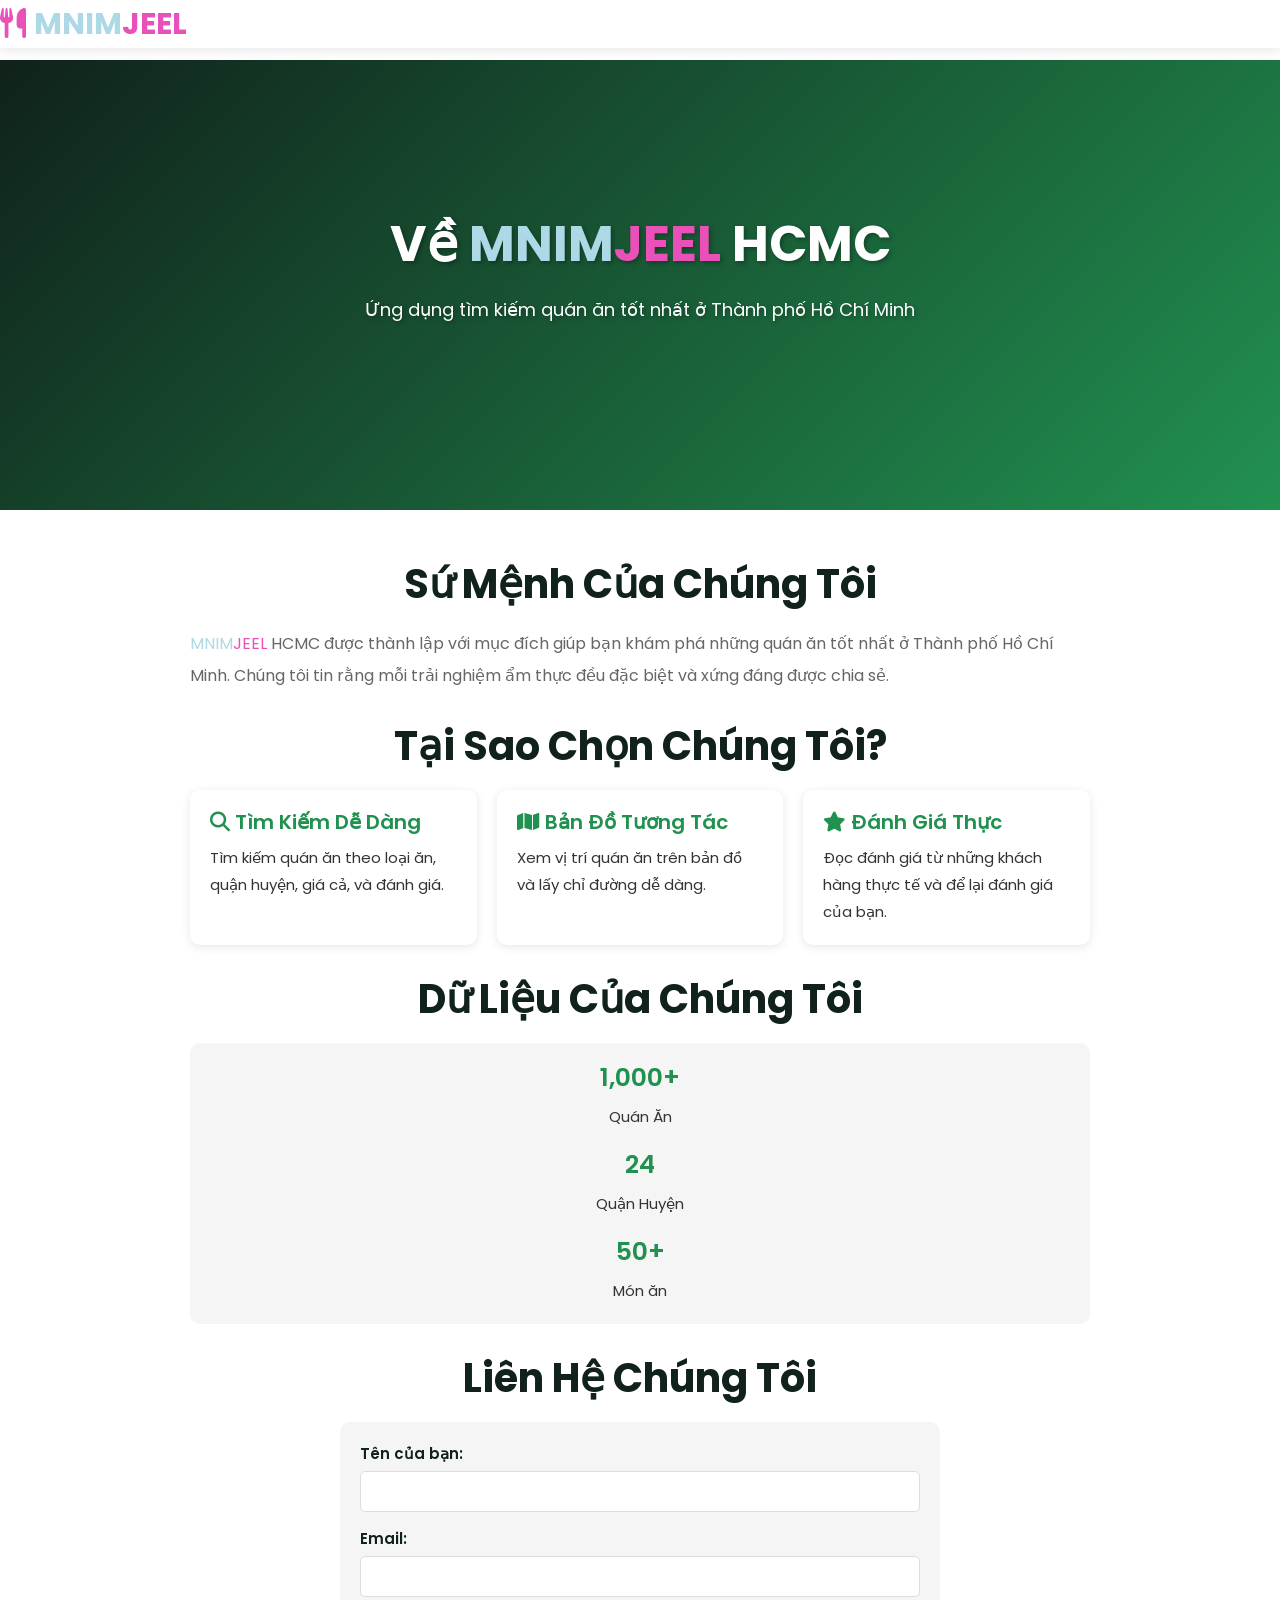
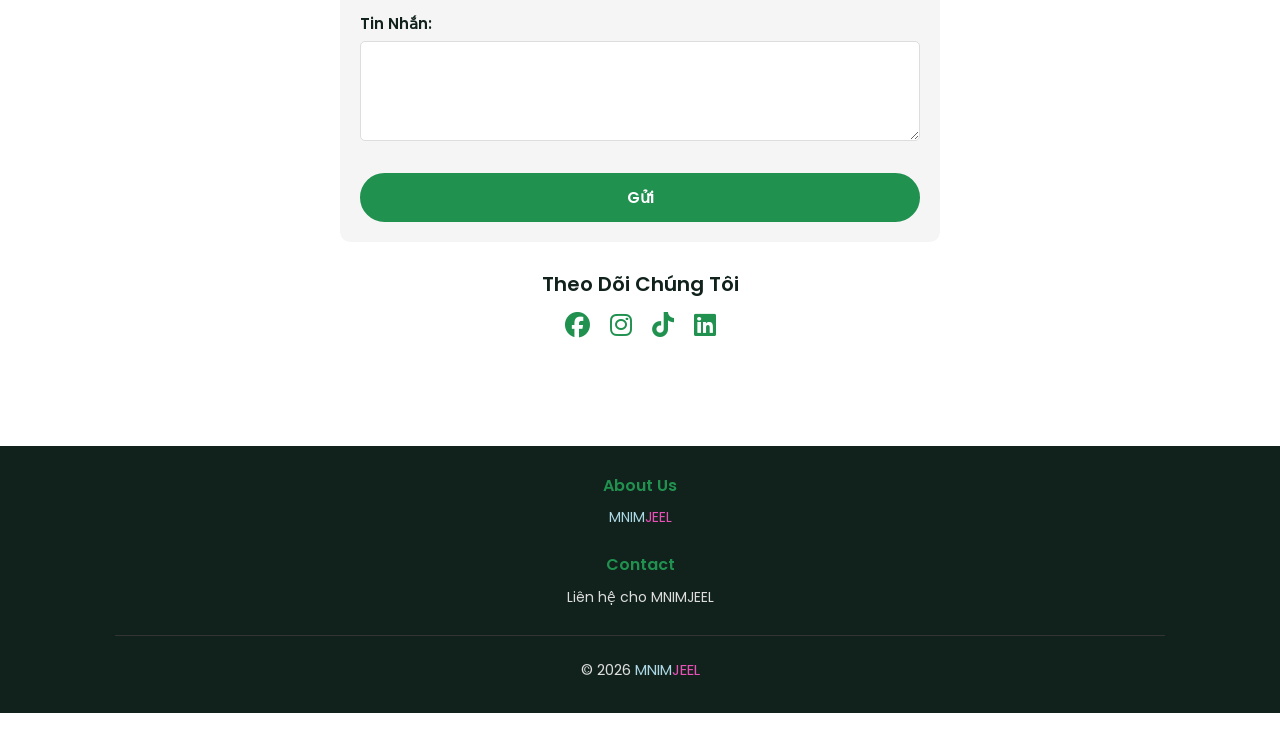
<file: about.html>
<!DOCTYPE html>
<html lang="vi">
<head>
    <meta charset="UTF-8">
    <meta name="viewport" content="width=device-width, initial-scale=1.0">
    <title>MNIMJEEL - About Us</title>
    <link rel="icon" type="image/x-icon" href="images/favicon.ico">
    <link rel="stylesheet" href="https://cdnjs.cloudflare.com/ajax/libs/font-awesome/6.4.0/css/all.min.css">
    <link rel="stylesheet" href="css/style.css">
</head>
<body>
    <div id="top"></div>
    <header class="header">
        <a href="index.html" class="logo"><i class="fas fa-utensils"></i> <span style="color: #ADD8E6;">MNIM</span><span style="color: #E950B8;">JEEL</span></a>
        <nav class="navbar">
            <div id="nav-close" class="fas fa-times"></div>
            <a href="index.html">Home</a>
            <a href="restaurants.html">Restaurants</a>
            <a href="favorites.html">Favorites</a>
            <a href="about.html">About Us</a>
        </nav>
        <div class="icons">
            <div id="menu-btn" class="fas fa-bars"></div>
        </div>
    </header>
    <section class="hero" style="margin-top: 6rem; background: linear-gradient(135deg, #10221b, #219150); min-height: 50vh;">
        <div class="hero-content">
            <h1 style="color: #fff;">Về <span style="color: #ADD8E6;">MNIM</span><span style="color: #E950B8;">JEEL</span> HCMC</h1>
            <p style="color: #fff; font-size: 1.8rem;">Ứng dụng tìm kiếm quán ăn tốt nhất ở Thành phố Hồ Chí Minh</p>
        </div>
    </section>

    <section style="padding: 5rem 9%;">
        <div style="max-width: 900px; margin: 0 auto;">
            <h2 class="heading" style="margin-bottom: 2rem;">Sứ Mệnh Của Chúng Tôi</h2>
            <p style="font-size: 1.6rem; line-height: 2; color: #666; margin-bottom: 3rem;">
                <span style="color: #ADD8E6;">MNIM</span><span style="color: #E950B8;">JEEL</span> HCMC được thành lập với mục đích giúp bạn khám phá những quán ăn tốt nhất ở Thành phố Hồ Chí Minh.
                Chúng tôi tin rằng mỗi trải nghiệm ẩm thực đều đặc biệt và xứng đáng được chia sẻ.
            </p>

            <h2 class="heading" style="margin-bottom: 2rem;">Tại Sao Chọn Chúng Tôi?</h2>
            <div class="grid grid-3" style="margin-bottom: 3rem;">
                <div class="card p-2">
                    <h3 style="color: #219150; margin-bottom: 1rem;"><i class="fas fa-search"></i> Tìm Kiếm Dễ Dàng</h3>
                    <p>Tìm kiếm quán ăn theo loại ăn, quận huyện, giá cả, và đánh giá.</p>
                </div>
                <div class="card p-2">
                    <h3 style="color: #219150; margin-bottom: 1rem;"><i class="fas fa-map"></i> Bản Đồ Tương Tác</h3>
                    <p>Xem vị trí quán ăn trên bản đồ và lấy chỉ đường dễ dàng.</p>
                </div>
                <div class="card p-2">
                    <h3 style="color: #219150; margin-bottom: 1rem;"><i class="fas fa-star"></i> Đánh Giá Thực</h3>
                    <p>Đọc đánh giá từ những khách hàng thực tế và để lại đánh giá của bạn.</p>
                </div>
            </div>

            <h2 class="heading" style="margin-bottom: 2rem;">Dữ Liệu Của Chúng Tôi</h2>
            <div style="background: #f5f5f5; padding: 2rem; border-radius: 10px; margin-bottom: 3rem;">
                <div style="display: grid; grid-template-columns: repeat(auto-fit, MNIMax(15rem, 1fr)); gap: 2rem;">
                    <div style="text-align: center;">
                        <h3 style="color: #219150; font-size: 2.5rem;">1,000+</h3>
                        <p>Quán Ăn</p>
                    </div>
                    <div style="text-align: center;">
                        <h3 style="color: #219150; font-size: 2.5rem;">24</h3>
                        <p>Quận Huyện</p>
                    </div>
                    <div style="text-align: center;">
                        <h3 style="color: #219150; font-size: 2.5rem;">50+</h3>
                        <p>Món ăn</p>
                    </div>
                </div>
            </div>

            <h2 class="heading" style="margin-bottom: 2rem;">Liên Hệ Chúng Tôi</h2>
            <form style="max-width: 600px; margin: 0 auto; background: #f5f5f5; padding: 2rem; border-radius: 10px;">
                <div class="form-group">
                    <label>Tên của bạn:</label>
                    <input type="text" required>
                </div>
                <div class="form-group">
                    <label>Email:</label>
                    <input type="email" required>
                </div>
                <div class="form-group">
                    <label>Tin Nhắn:</label>
                    <textarea required></textarea>
                </div>
                <button type="submit" class="btn btn-primary" style="width: 100%;">Gửi</button>
            </form>

            <div style="text-align: center; margin-top: 3rem;">
                <h3 style="margin-bottom: 1rem;">Theo Dõi Chúng Tôi</h3>               
                <div style="display: flex; justify-content: center; gap: 2rem;">
                    <a href="https://www.facebook.com/phan.minh.uc.542876/" target="_blank" rel="noopener noreferrer" style="color: #219150; font-size: 2.5rem;"><i class="fab fa-facebook"></i></a>
                    <a href="https://www.instagram.com/dduwcs2412/" target="_blank" rel="noopener noreferrer" style="color: #219150; font-size: 2.5rem;"><i class="fab fa-instagram"></i></a>
                    <a href="https://www.tiktok.com/@yourprofile" target="_blank" rel="noopener noreferrer" style="color: #219150; font-size: 2.5rem;"><i class="fab fa-tiktok"></i></a>
                    <a href="https://www.linkedin.com/in/duc241202/" target="_blank" rel="noopener noreferrer" style="color: #219150; font-size: 2.5rem;"><i class="fab fa-linkedin"></i></a>
                </div>
            </div>
        </div>
    </section>

    <footer class="footer">
        <div class="footer-content">
            <div><h4>About Us</h4><p><span style="color: #ADD8E6;">MNIM</span><span style="color: #E950B8;">JEEL</span></p></div>
            
            <div><h4>Contact</h4><p>Liên hệ cho MNIMJEEL</p></div>
        </div>
        <div class="footer-bottom"><p>&copy; 2026 <span style="color: #ADD8E6;">MNIM</span><span style="color: #E950B8;">JEEL</span></p></div>
    </footer>

    <a href="#top" class="to-top"><i class="fas fa-chevron-up"></i></a>

    <script src="js/script.js"></script>
</body>
</html>
</file>
<file: css/style.css>
/* ===================================
   RESTAURANT GUIDE HCMC - MAIN STYLES
   =================================== */

@import url("https://fonts.googleapis.com/css2?family=Poppins:ital,wght@0,100;0,300;0,400;0,500;0,600;1,100;1,300&display=swap");
@import url('https://fonts.googleapis.com/css2?family=Bebas+Neue&display=swap');

/* ===================================
   RESET & BASE STYLES
   =================================== */

* {
  font-family: 'Poppins', sans-serif;
  margin: 0;
  padding: 0;
  box-sizing: border-box;
  outline: none;
  border: none;
  text-decoration: none;
  transition: .2s linear;
}

html {
  font-size: 62.5%;
  overflow-x: hidden;
  scroll-behavior: smooth;
  scroll-padding-top: 5rem;
}

html::-webkit-scrollbar {
  width: 1rem;
}

html::-webkit-scrollbar-track {
  background: #fff;
}

html::-webkit-scrollbar-thumb {
  background: #10221b;
}

html::-webkit-scrollbar-thumb:hover {
  background: #219150;
}

body {
  background: #fff;
  overflow-x: hidden;
}

/* ===================================
   TYPOGRAPHY
   =================================== */

body {
  font-size: 1.5rem;
  color: #10221b;
  line-height: 1.6;
}

h1, h2, h3, h4, h5, h6 {
  line-height: 1.2;
  margin-bottom: 1rem;
}

h1 {
  font-size: 3.5rem;
  font-weight: 700;
}

h2 {
  font-size: 2.8rem;
  font-weight: 700;
}

h3 {
  font-size: 2rem;
  font-weight: 600;
}

h4 {
  font-size: 1.6rem;
  font-weight: 600;
}

p {
  font-size: 1.5rem;
  line-height: 1.8;
  color: #333;
}

a {
  color: #219150;
  text-decoration: none;
  transition: color .2s linear;
}

a:hover {
  color: #e950b8;
}

/* ===================================
   UTILITIES
   =================================== */

section {
  padding: 5rem 9%;
}

.container {
  max-width: 1200px;
  margin: 0 auto;
  padding: 0 2rem;
}

.flex {
  display: flex;
  align-items: center;
  justify-content: space-between;
  flex-wrap: wrap;
  gap: 1rem;
}

.btn {
  display: inline-block;
  padding: 1rem 3rem;
  border: 2px solid #10221b;
  color: #10221b;
  background: none;
  border-radius: 50px;
  font-size: 1.6rem;
  font-weight: 600;
  cursor: pointer;
  transition: all .3s ease;
  margin-top: 1rem;
}

.btn:hover {
  background: #10221b;
  color: #fff;
}

.btn.btn-primary {
  background: #219150;
  border-color: #219150;
  color: #fff;
}

.btn.btn-primary:hover {
  background: #10221b;
  border-color: #10221b;
}

.btn.btn-secondary {
  background: #e950b8;
  border-color: #e950b8;
  color: #fff;
}

.btn.btn-secondary:hover {
  background: #10221b;
  border-color: #10221b;
}

.heading {
  text-align: center;
  margin-bottom: 3rem;
  font-size: 4rem;
  color: #10221b;
}

.heading span {
  color: #219150;
}

.text-center {
  text-align: center;
}

.mt-1 { margin-top: 1rem; }
.mt-2 { margin-top: 2rem; }
.mt-3 { margin-top: 3rem; }
.mb-1 { margin-bottom: 1rem; }
.mb-2 { margin-bottom: 2rem; }
.mb-3 { margin-bottom: 3rem; }
.p-1 { padding: 1rem; }
.p-2 { padding: 2rem; }
.p-3 { padding: 3rem; }

/* ===================================
   HEADER & NAVIGATION
   =================================== */

.header {
  position: fixed;
  top: 0;
  left: 0;
  right: 0;
  z-index: 1000;
  display: flex;
  flex-direction: column;
  background: #fff;
  box-shadow: 0 2px 12px rgba(0, 0, 0, 0.1);
}

.header.active {
  box-shadow: 0 2px 16px rgba(0, 0, 0, 0.14);
}

.header-top {
  display: flex;
  align-items: center;
  justify-content: space-between;
  padding: 1.2rem 9%;
}

.header .logo {
  font-family: 'Comic Sans MS', cursive, sans-serif;
  font-weight: 700;
  font-size: 3rem;
  color: #e950b8;
  text-transform: none;
}

.header .navbar {
  display: none;
}

.header .icons {
  display: flex;
  gap: 2rem;
  align-items: center;
}

.header .icons div,
.header .icons a {
  font-size: 2.5rem;
  cursor: pointer;
  color: #10221b;
  transition: all .3s ease;
}

.header .icons div:hover,
.header .icons a:hover {
  color: #219150;
}

.header #menu-btn {
  display: none;
}

/* Filter row inside header */
.header-filter-row {
  border-top: 1px solid #eee;
  background: #fff;
  position: relative;
}

.header-filter-row.mega-filter {
  border-radius: 0;
  box-shadow: none;
  margin-bottom: 0;
}

.header-filter-row .mega-filter-bar {
  padding: 0.8rem 9%;
  flex-wrap: nowrap;
}

.header-filter-row .mega-filter-dropdown {
  top: 100%;
  border-radius: 0 0 14px 14px;
}

.header-filter-row .mega-filter-tags {
  padding: 0.5rem 9% 0.8rem;
}


/* ===================================
   SEARCH FORM
   =================================== */

.search-form {
  position: fixed;
  top: 0;
  left: 0;
  height: 100%;
  width: 100%;
  background: rgba(0, 0, 0, 0.8);
  display: flex;
  align-items: center;
  justify-content: center;
  z-index: 10000;
  transform: translateY(-110%);
  transition: transform .3s ease;
}

.search-form.active {
  transform: translateY(0%);
}

.search-form #close-search {
  position: absolute;
  top: 1.5rem;
  right: 2.5rem;
  cursor: pointer;
  color: #fff;
  font-size: 5rem;
  transition: color .3s ease;
}

.search-form #close-search:hover {
  color: #219150;
}

.search-form form {
  width: 90%;
  max-width: 70rem;
  padding-bottom: 2rem;
  border-bottom: 2px solid #fff;
  display: flex;
  align-items: center;
}

.search-form form input {
  width: 100%;
  font-size: 2rem;
  color: #fff;
  text-transform: none;
  background: none;
  padding-right: 2rem;
}

.search-form form input::placeholder {
  color: #aaa;
}

.search-form form label {
  font-size: 3rem;
  cursor: pointer;
  color: #fff;
  transition: color .3s ease;
}

.search-form form label:hover {
  color: #219150;
}

/* ===================================
   FOOTER
   =================================== */

.footer {
  background: #10221b;
  color: #fff;
  padding: 3rem 9%;
  text-align: center;
  margin-top: 5rem;
}

.footer-content {
  display: grid;
  grid-template-columns: repeat(auto-fit, MNIMax(25rem, 1fr));
  gap: 2rem;
  margin-bottom: 2rem;
}

.footer-content h4 {
  color: #219150;
  margin-bottom: 1rem;
}

.footer-content p,
.footer-content a {
  color: #ddd;
  font-size: 1.4rem;
  margin-bottom: 0.5rem;
}

.footer-content a:hover {
  color: #219150;
}

.footer-bottom {
  border-top: 1px solid #333;
  padding-top: 2rem;
  font-size: 1.4rem;
  color: #ddd;
}

.footer-bottom p {
  color: #ddd;
}

.footer-bottom a {
  color: #219150;
}

/* ===================================
   HERO/BANNER
   =================================== */

.hero {
  min-height: 100vh;
  background: linear-gradient(135deg, rgba(16, 34, 27, 0.7), rgba(33, 145, 80, 0.7)),
              url('images/banners/hero.jpg') center/cover no-repeat;
  display: flex;
  align-items: center;
  justify-content: center;
  text-align: center;
  color: #fff;
  margin-top: 6rem;
}

.hero-content h1 {
  font-size: 5rem;
  margin-bottom: 2rem;
  text-shadow: 2px 2px 4px rgba(0,0,0,0.3);
}

.hero-content p {
  font-size: 2rem;
  margin-bottom: 3rem;
  text-shadow: 2px 2px 4px rgba(0,0,0,0.3);
  color: #fff;
}

.hero-search {
  display: flex;
  gap: 1rem;
  justify-content: center;
  flex-wrap: wrap;
  align-items: center;
}

.hero-search input {
  padding: 1.2rem 2rem;
  font-size: 1.5rem;
  border: none;
  border-radius: 50px;
  width: 100%;
  max-width: 50rem;
  background: #fff;
  color: #10221b;
}

.hero-search input::placeholder {
  color: #aaa;
}

.hero-search .btn {
  padding: 1.2rem 3rem;
  margin-top: 0;
}

/* ===================================
   GRID LAYOUTS
   =================================== */

.grid {
  display: grid;
  grid-template-columns: repeat(auto-fill, minmax(28rem, 1fr));
  gap: 2rem;
}

.grid-2 {
  grid-template-columns: repeat(auto-fill, minmax(40rem, 1fr));
}

.grid-3 {
  grid-template-columns: repeat(auto-fill, minmax(25rem, 1fr));
}

.grid-4 {
  grid-template-columns: repeat(auto-fill, minmax(20rem, 1fr));
}

/* ===================================
   CARDS
   =================================== */

.card {
  background: #fff;
  border-radius: 10px;
  overflow: hidden;
  box-shadow: 0 2px 10px rgba(0, 0, 0, 0.1);
  transition: all .3s ease;
}

.card:hover {
  box-shadow: 0 5px 20px rgba(0, 0, 0, 0.15);
  transform: translateY(-5px);
}

.card-image {
  width: 100%;
  height: 25rem;
  object-fit: cover;
  display: block;
}

.card-body {
  padding: 1.5rem;
}

.card-title {
  font-size: 1.8rem;
  font-weight: 600;
  margin-bottom: 0.5rem;
  color: #10221b;
}

.card-text {
  font-size: 1.4rem;
  color: #666;
  margin-bottom: 1rem;
  line-height: 1.6;
}

.card-footer {
  display: flex;
  justify-content: space-between;
  align-items: center;
  padding-top: 1rem;
  border-top: 1px solid #eee;
}

.card-rating {
  display: flex;
  align-items: center;
  gap: 0.5rem;
}

.stars {
  color: #ff9800;
  font-size: 1.4rem;
}

.rating-count {
  color: #666;
  font-size: 1.3rem;
}

/* ===================================
   RATING & FAVORITES
   =================================== */

.favorite-btn {
  background: none;
  border: none;
  font-size: 2rem;
  cursor: pointer;
  color: #ddd;
  transition: all .3s ease;
}

.favorite-btn:hover,
.favorite-btn.active {
  color: #e950b8;
}

.rating {
  display: flex;
  gap: 0.5rem;
  margin: 1rem 0;
}

.star {
  font-size: 2rem;
  cursor: pointer;
  color: #ddd;
  transition: all .2s ease;
}

.star:hover,
.star.active {
  color: #ff9800;
  transform: scale(1.1);
}

/* ===================================
   FORMS
   =================================== */

.form-group {
  margin-bottom: 1.5rem;
}

.form-group label {
  display: block;
  margin-bottom: 0.5rem;
  font-weight: 600;
  color: #10221b;
}

.form-group input,
.form-group select,
.form-group textarea {
  width: 100%;
  padding: 0.8rem 1rem;
  border: 1px solid #ddd;
  border-radius: 5px;
  font-size: 1.5rem;
  font-family: 'Poppins', sans-serif;
  transition: border-color .3s ease;
}

.form-group input:focus,
.form-group select:focus,
.form-group textarea:focus {
  border-color: #219150;
}

.form-group textarea {
  resize: vertical;
  min-height: 10rem;
}

/* ===================================
   TO TOP BUTTON
   =================================== */

/* ===================================
   FLOATING ACTION BUTTONS (bottom-right)
   =================================== */

.fab-group {
  position: fixed;
  bottom: 2.5rem;
  right: 2.5rem;
  display: flex;
  flex-direction: column;
  gap: 1rem;
  align-items: flex-end;
  z-index: 999;
}

.to-top {
  display: inline-flex;
  align-items: center;
  gap: 0.8rem;
  padding: 1.1rem 2rem;
  background: #10221b;
  color: #fff;
  border-radius: 50px;
  font-size: 1.4rem;
  font-weight: 600;
  cursor: pointer;
  opacity: 0;
  visibility: hidden;
  transition: all .3s ease;
  white-space: nowrap;
  box-shadow: 0 4px 16px rgba(0,0,0,0.25);
  text-decoration: none;
}

.to-top.active {
  opacity: 1;
  visibility: visible;
}

.to-top:hover {
  background: #219150;
  transform: translateY(-3px);
  box-shadow: 0 6px 20px rgba(0,0,0,0.3);
}

.fab-contact {
  display: inline-flex;
  align-items: center;
  gap: 0.8rem;
  padding: 1.1rem 2rem;
  background: #e8102a;
  color: #fff;
  border-radius: 50px;
  font-size: 1.4rem;
  font-weight: 600;
  cursor: pointer;
  transition: all .3s ease;
  white-space: nowrap;
  box-shadow: 0 4px 16px rgba(232,16,42,0.35);
  text-decoration: none;
  border: none;
}

.fab-contact:hover {
  background: #c40d24;
  transform: translateY(-3px);
  box-shadow: 0 6px 20px rgba(232,16,42,0.45);
}


/* ===================================
   RESPONSIVE DESIGN
   =================================== */

@media (max-width: 768px) {

  html {
    font-size: 55%;
  }

  section {
    padding: 3rem 5%;
  }

  .header-top {
    padding: 1rem 5%;
  }

  .header-filter-row .mega-filter-bar {
    padding: 0.7rem 5%;
    flex-wrap: wrap;
  }

  .header-filter-row .mega-filter-tags {
    padding: 0.5rem 5% 0.8rem;
  }

  .header #menu-btn {
    display: none;
  }

  .hero {
    margin-top: 5rem;
  }

  .hero-content h1 {
    font-size: 3rem;
  }

  .hero-content p {
    font-size: 1.4rem;
  }

  .grid {
    grid-template-columns: 1fr;
  }

  .grid-2 {
    grid-template-columns: repeat(2, 1fr);
  }

  .grid-3 {
    grid-template-columns: repeat(2, 1fr);
  }

  .grid-4 {
    grid-template-columns: repeat(2, 1fr);
  }

  .card-image {
    height: 20rem;
  }

  .footer-content {
    grid-template-columns: 1fr;
  }

  .heading {
    font-size: 3rem;
  }

}

@media (max-width: 480px) {

  html {
    font-size: 50%;
  }

  section {
    padding: 2rem 3%;
  }

  .header-top {
    padding: 0.8rem 3%;
  }

  .header-filter-row .mega-filter-bar {
    padding: 0.6rem 3%;
  }

  .header-filter-row .mega-filter-tags {
    padding: 0.4rem 3% 0.7rem;
  }

  .hero {
    margin-top: 5rem;
    min-height: 80vh;
  }

  .hero-content h1 {
    font-size: 2rem;
  }

  .hero-content p {
    font-size: 1.2rem;
  }

  .hero-search input {
    max-width: 100%;
  }

  .grid-2,
  .grid-3,
  .grid-4 {
    grid-template-columns: 1fr;
  }

  .card-image {
    height: 18rem;
  }

  .footer {
    padding: 2rem 3%;
  }

  .heading {
    font-size: 2rem;
  }

  .btn {
    padding: 0.8rem 2rem;
    font-size: 1.4rem;
  }

}

/* ===================================
   WISHLIST ICON BUTTON (HEADER)
   =================================== */

.wishlist-icon-btn {
  position: relative;
  background: none;
  border: none;
  cursor: pointer;
  color: #10221b;
  font-size: 2.2rem;
  display: inline-flex;
  align-items: center;
  justify-content: center;
  padding: 0.5rem;
  border-radius: 50%;
  transition: all .2s ease;
  text-decoration: none;
}

.wishlist-icon-btn:hover {
  color: #e950b8;
  background: rgba(233,80,184,0.08);
}

.wishlist-badge {
  position: absolute;
  top: -0.4rem;
  right: -0.4rem;
  background: #e950b8;
  color: #fff;
  border-radius: 50%;
  min-width: 1.8rem;
  height: 1.8rem;
  font-size: 1rem;
  font-weight: 700;
  display: flex;
  align-items: center;
  justify-content: center;
  padding: 0 0.3rem;
  pointer-events: none;
  animation: badgePop .2s ease;
}

@keyframes badgePop {
  from { transform: scale(0); }
  to   { transform: scale(1); }
}

/* ===================================
   WISHLIST OVERLAY
   =================================== */

.wishlist-overlay {
  position: fixed;
  inset: 0;
  background: rgba(0,0,0,0.45);
  z-index: 9998;
  opacity: 0;
  visibility: hidden;
  transition: all .3s ease;
}

.wishlist-overlay.active {
  opacity: 1;
  visibility: visible;
}

/* ===================================
   WISHLIST DRAWER
   =================================== */

.wishlist-drawer {
  position: fixed;
  top: 0;
  right: -42rem;
  width: 40rem;
  max-width: 95vw;
  height: 100vh;
  background: #fff;
  z-index: 9999;
  display: flex;
  flex-direction: column;
  box-shadow: -5px 0 30px rgba(0,0,0,0.15);
  transition: right .35s cubic-bezier(.4,0,.2,1);
  overflow: hidden;
}

.wishlist-drawer.open {
  right: 0;
}

.wishlist-drawer-header {
  display: flex;
  align-items: center;
  justify-content: space-between;
  padding: 2rem 2.2rem;
  background: linear-gradient(135deg, #10221b, #219150);
  color: #fff;
}

.wishlist-drawer-title {
  font-size: 1.9rem;
  font-weight: 700;
  display: flex;
  align-items: center;
  gap: 0.8rem;
}

.wishlist-drawer-title i {
  color: #e950b8;
  font-size: 2rem;
}

.wishlist-drawer-close {
  background: rgba(255,255,255,.15);
  border: none;
  color: #fff;
  width: 3.5rem;
  height: 3.5rem;
  border-radius: 50%;
  cursor: pointer;
  font-size: 1.5rem;
  display: flex;
  align-items: center;
  justify-content: center;
  transition: background .2s;
}

.wishlist-drawer-close:hover {
  background: rgba(255,255,255,.3);
}

.wishlist-drawer-count {
  padding: 1rem 2.2rem;
  font-size: 1.3rem;
  color: #999;
  background: #f9f9f9;
  border-bottom: 1px solid #f0f0f0;
}

.wishlist-drawer-list {
  flex: 1;
  overflow-y: auto;
  padding: 1.5rem 2rem;
}

.wishlist-drawer-list::-webkit-scrollbar {
  width: 4px;
}
.wishlist-drawer-list::-webkit-scrollbar-thumb {
  background: #ddd;
  border-radius: 4px;
}

.wishlist-empty {
  display: flex;
  flex-direction: column;
  align-items: center;
  justify-content: center;
  padding: 5rem 2rem;
  text-align: center;
  color: #bbb;
}

.wishlist-empty i {
  font-size: 5rem;
  margin-bottom: 1.5rem;
  color: #eee;
}

.wishlist-empty p {
  font-size: 1.5rem;
  color: #999;
  margin-bottom: 0.5rem;
}

.wishlist-empty small {
  font-size: 1.2rem;
  color: #bbb;
}

.wishlist-item {
  display: flex;
  align-items: center;
  gap: 1.2rem;
  padding: 1.2rem 0;
  border-bottom: 1px solid #f5f5f5;
  cursor: pointer;
  transition: background .15s;
  border-radius: 8px;
  padding: 1rem;
}

.wishlist-item:hover {
  background: #f9f9f9;
}

.wishlist-item img {
  width: 7rem;
  height: 6rem;
  object-fit: cover;
  border-radius: 8px;
  flex-shrink: 0;
}

.wishlist-item-info {
  flex: 1;
  min-width: 0;
}

.wishlist-item-name {
  font-size: 1.4rem;
  font-weight: 600;
  color: #10221b;
  white-space: nowrap;
  overflow: hidden;
  text-overflow: ellipsis;
  margin-bottom: 0.4rem;
}

.wishlist-item-meta {
  display: flex;
  gap: 1rem;
  flex-wrap: wrap;
  font-size: 1.2rem;
  color: #888;
  margin-bottom: 0.4rem;
}

.wishlist-item-meta i {
  color: #219150;
}

.wishlist-item-rating {
  font-size: 1.2rem;
  color: #555;
  display: flex;
  align-items: center;
  gap: 1rem;
}

.wishlist-item-price {
  background: #10221b;
  color: #fff;
  padding: 0.2rem 0.7rem;
  border-radius: 4px;
  font-size: 1.1rem;
  font-weight: 600;
}

.wishlist-item-remove {
  background: none;
  border: none;
  color: #ccc;
  cursor: pointer;
  font-size: 1.4rem;
  padding: 0.5rem;
  border-radius: 50%;
  flex-shrink: 0;
  transition: all .15s;
  display: flex;
  align-items: center;
  justify-content: center;
}

.wishlist-item-remove:hover {
  background: #ffe5e5;
  color: #f44;
}

.wishlist-drawer-footer {
  padding: 1.5rem 2rem;
  border-top: 1px solid #f0f0f0;
}

.wishlist-clear-btn {
  width: 100%;
  padding: 1rem;
  background: #fff;
  border: 1.5px solid #f44;
  color: #f44;
  border-radius: 8px;
  font-size: 1.4rem;
  cursor: pointer;
  display: flex;
  align-items: center;
  justify-content: center;
  gap: 0.6rem;
  transition: all .2s;
}

.wishlist-clear-btn:hover {
  background: #f44;
  color: #fff;
}

/* ===================================
   ABOUT SECTION
   =================================== */

.about-section {
  background: linear-gradient(170deg, #0d1d16 0%, #10221b 50%, #0a1810 100%);
  color: #fff;
  padding: 6rem 9%;
}

.about-stats {
  display: flex;
  justify-content: center;
  gap: 4rem;
  flex-wrap: wrap;
  margin-bottom: 5rem;
  padding-bottom: 4rem;
  border-bottom: 1px solid rgba(255,255,255,0.1);
}

.about-stat {
  display: flex;
  flex-direction: column;
  align-items: center;
  gap: 0.6rem;
}

.about-stat-num {
  font-size: 3.5rem;
  font-weight: 800;
  color: #ADD8E6;
  line-height: 1;
}

.about-stat-label {
  font-size: 1.3rem;
  color: rgba(255,255,255,0.6);
  display: flex;
  align-items: center;
  gap: 0.5rem;
}

.about-stat-label i {
  color: #219150;
}

.about-body {
  display: grid;
  grid-template-columns: 1fr 1fr;
  gap: 6rem;
  align-items: start;
}

.about-heading {
  font-size: 2.8rem;
  font-weight: 700;
  color: #fff;
  margin-bottom: 1.5rem;
  line-height: 1.2;
}

.about-desc {
  font-size: 1.5rem;
  color: rgba(255,255,255,0.7);
  line-height: 1.8;
  margin-bottom: 2.5rem;
}

.about-features {
  display: flex;
  flex-direction: column;
  gap: 1.8rem;
}

.about-feature {
  display: flex;
  gap: 1.5rem;
  align-items: flex-start;
}

.about-feature-icon {
  width: 4.5rem;
  height: 4.5rem;
  background: rgba(33,145,80,0.2);
  border-radius: 12px;
  display: flex;
  align-items: center;
  justify-content: center;
  color: #219150;
  font-size: 1.8rem;
  flex-shrink: 0;
  border: 1px solid rgba(33,145,80,0.3);
}

.about-feature strong {
  display: block;
  font-size: 1.5rem;
  color: #fff;
  margin-bottom: 0.4rem;
}

.about-feature p {
  font-size: 1.3rem;
  color: rgba(255,255,255,0.6);
  line-height: 1.6;
}

.about-contact-form {
  background: rgba(255,255,255,0.05);
  border: 1px solid rgba(255,255,255,0.1);
  border-radius: 16px;
  padding: 2.5rem;
  margin-bottom: 2rem;
}

.about-contact-form .form-group {
  margin-bottom: 1.5rem;
}

.about-contact-form label {
  display: block;
  font-size: 1.3rem;
  color: rgba(255,255,255,0.7);
  margin-bottom: 0.6rem;
}

.about-contact-form input,
.about-contact-form textarea {
  width: 100%;
  padding: 1rem 1.4rem;
  background: rgba(255,255,255,0.08);
  border: 1px solid rgba(255,255,255,0.15);
  border-radius: 8px;
  color: #fff;
  font-size: 1.4rem;
  transition: border .2s;
}

.about-contact-form input::placeholder,
.about-contact-form textarea::placeholder {
  color: rgba(255,255,255,0.3);
}

.about-contact-form input:focus,
.about-contact-form textarea:focus {
  border-color: #219150;
  background: rgba(255,255,255,0.12);
}

.about-social {
  display: flex;
  align-items: center;
  gap: 1.5rem;
  flex-wrap: wrap;
}

.about-social span {
  font-size: 1.3rem;
  color: rgba(255,255,255,0.6);
}

.about-social-links {
  display: flex;
  gap: 1.2rem;
}

.about-social-links a {
  width: 4rem;
  height: 4rem;
  border-radius: 50%;
  background: rgba(255,255,255,0.1);
  color: #fff;
  display: flex;
  align-items: center;
  justify-content: center;
  font-size: 1.7rem;
  transition: all .2s;
  text-decoration: none;
}

.about-social-links a:hover {
  background: #219150;
  transform: translateY(-3px);
}

@media (max-width: 900px) {
  .about-body {
    grid-template-columns: 1fr;
    gap: 4rem;
  }
  .about-stats {
    gap: 2.5rem;
  }
  .about-stat-num {
    font-size: 2.8rem;
  }
}

@media (max-width: 500px) {
  .about-section {
    padding: 4rem 5%;
  }
  .about-stats {
    gap: 2rem;
  }
}

/* ===================================
   DETAIL PAGE SUBNAV (header row 2)
   =================================== */

.header-subnav {
  display: flex;
  align-items: center;
  justify-content: space-between;
  padding: 0.9rem 9%;
  background: #f8f8f8;
  border-top: 1px solid #eee;
}

.subnav-back {
  display: inline-flex;
  align-items: center;
  gap: 0.7rem;
  font-size: 1.4rem;
  font-weight: 600;
  color: #219150;
  text-decoration: none;
  transition: all .2s;
}

.subnav-back:hover {
  color: #10221b;
  transform: translateX(-3px);
}

.subnav-breadcrumb {
  display: flex;
  align-items: center;
  gap: 0.8rem;
  font-size: 1.3rem;
  color: #999;
}

.subnav-breadcrumb a {
  color: #219150;
  text-decoration: none;
  font-weight: 500;
}

.subnav-breadcrumb a:hover {
  color: #10221b;
}

.subnav-breadcrumb i {
  font-size: 1rem;
  color: #ccc;
}

.subnav-breadcrumb span {
  color: #555;
  font-weight: 500;
  max-width: 30rem;
  white-space: nowrap;
  overflow: hidden;
  text-overflow: ellipsis;
}

@media (max-width: 768px) {
  .header-subnav {
    padding: 0.8rem 5%;
  }
  .subnav-breadcrumb {
    display: none;
  }
}

@media (max-width: 480px) {
  .header-subnav {
    padding: 0.7rem 3%;
  }
}
</file>
